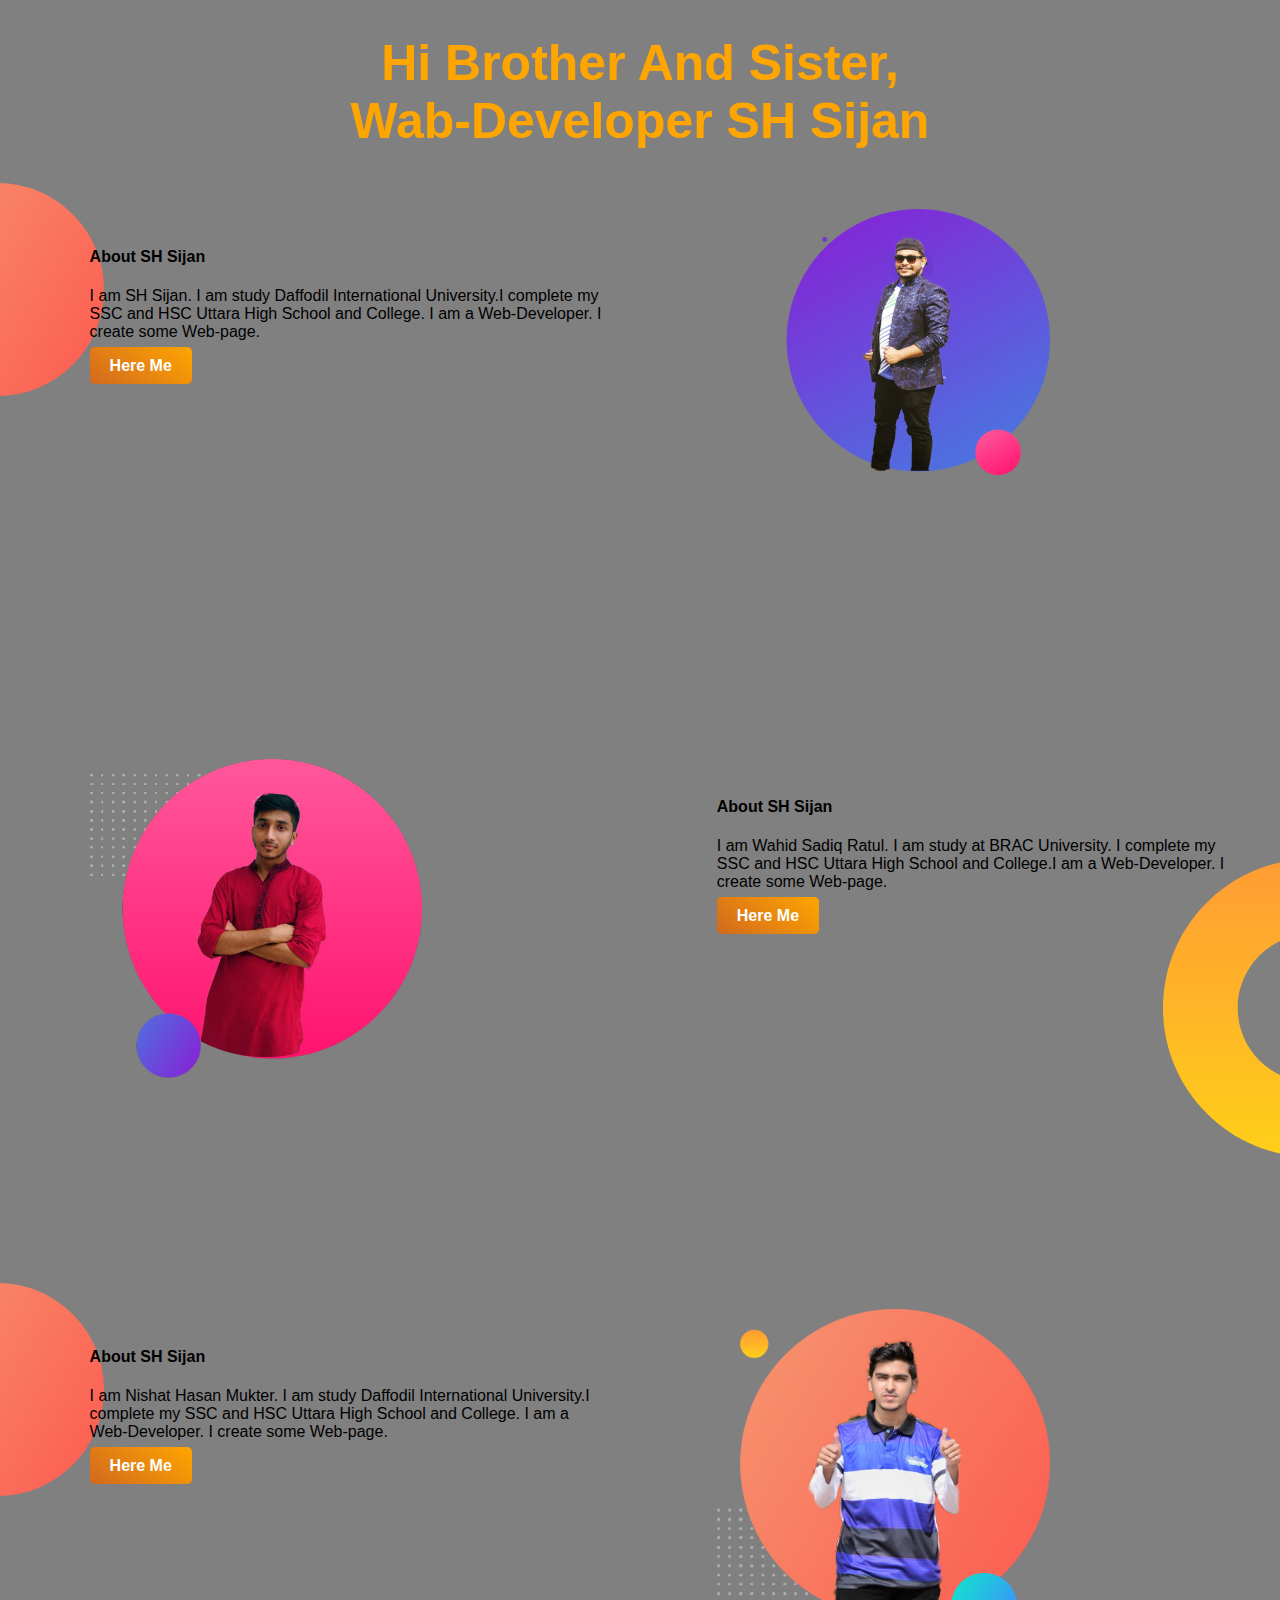
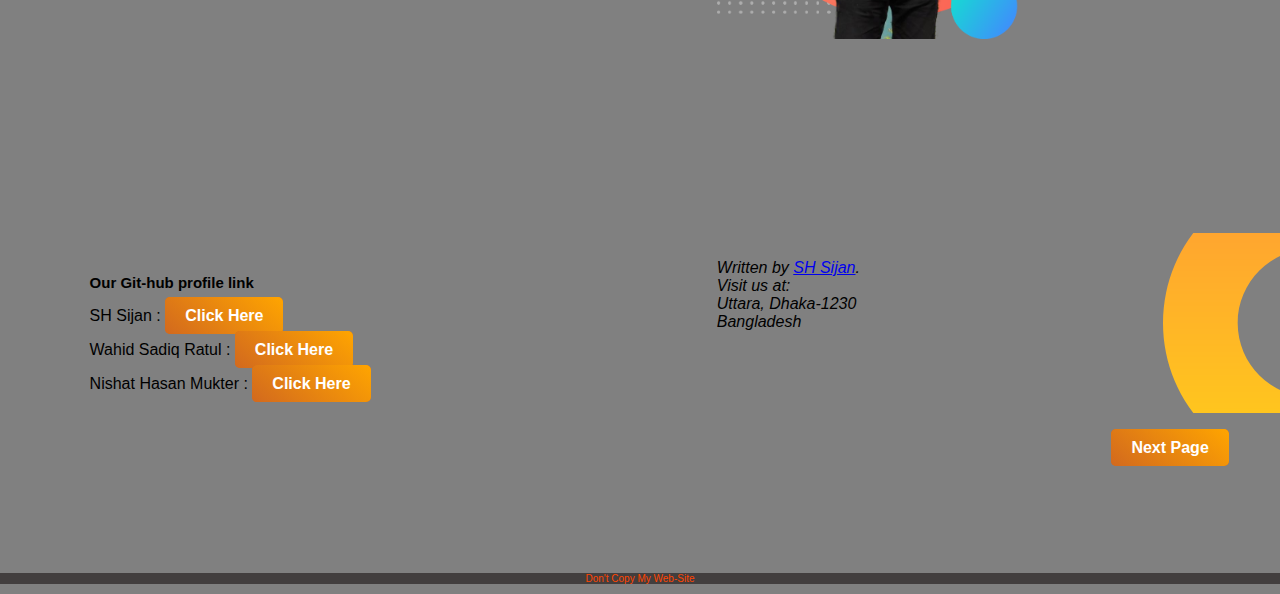
<file: index.html>
<!DOCTYPE html>
<html lang="en">
<head>
    <meta charset="UTF-8">
    <meta name="viewport" content="width=device-width, initial-scale=1.0">
    <title>Brother and Sister</title>
    <link rel="stylesheet" href="style.css">
</head>
<body>
    <h1 id="middle" class="st">Hi Brother And Sister,<br>Wab-Developer SH Sijan</h1>

    <!-- 1st section Sijan -->
    <section class="sijan">
        <div class="half">
            <br>
            <h4 class=""> <b>About SH Sijan</b> </h4>
            <p>I am SH Sijan. I am study Daffodil International University.I complete my SSC and HSC Uttara High School and College. I am a Web-Developer. I create some Web-page.</p>
            <a class="button" target="balnk"  href="https://www.facebook.com/block.sijan/">Here Me</a>
            
        </div>
        <div class="half">
            <img src="img/aunto.png" >
        </div>

    </section>

        <!-- 2nd sectio ratul -->
        <section class="ratul">
            
            <div class="half">
                <img src="img/ratul.png" >
            </div>

            <div class="half">
                <br>
                <h4> <b>About SH Sijan</b> </h4>
                <p>I am Wahid Sadiq Ratul. I am study at BRAC University. I complete my SSC and HSC Uttara High School and College.I am a Web-Developer. I create some Web-page.</p>
                <a class="button" target="balnk"  href="https://www.facebook.com/ratul.wahidsadiq/">Here Me</a>
                
            </div>
           
    
        </section>

                <!-- 3rd section mukter -->
                <section class="mukter">
            
                    <div class="half">
                        <br>
                        <h4> <b>About SH Sijan</b> </h4>
                        <p>I am Nishat Hasan Mukter. I am study Daffodil International University.I complete my SSC and HSC Uttara High School and College. I am a Web-Developer. I create some Web-page.</p>
                        <a class="button" target="balnk"  href="https://www.facebook.com/nishat2298/">Here Me</a>
                        
                    </div>

                    <div class="half">
                        <img src="img/mukter.png" >
                    </div>
        
                   
            
                </section>

     <!-- 4rd section last -->

     <section class="last">

        <div id="git-hub" class="half">
            <h3>Our Git-hub profile link</h3>
            <P> SH Sijan : <a class="button" target="blank" href="https://github.com/sijan-ui">Click Here</a></P>

            <P>Wahid Sadiq Ratul : <a class="button" target="blank" href="https://github.com/sijan-ui">Click Here</a></P>

            <P>Nishat Hasan Mukter : <a class="button" target="blank" href="https://github.com/sijan-ui">Click Here</a></P>


        </div>

        <div id="address" class="half">

            <address>
                Written by <a href="https://mail.google.com/mail/u/0/#inbox">SH Sijan</a>.<br>
                Visit us at:<br>
                Uttara, Dhaka-1230<br>
                Bangladesh
                </address>
        </div>
     </section>
     <section class="new">
         <div class="half">
            <a class="button" target="blank" href="practice.html">Next Page</a>
         </div>
       
            
     </section>
     
     <footer>
         <p>Don't Copy My Web-Site</p>
     </footer>
         
</body>
</html>
</file>
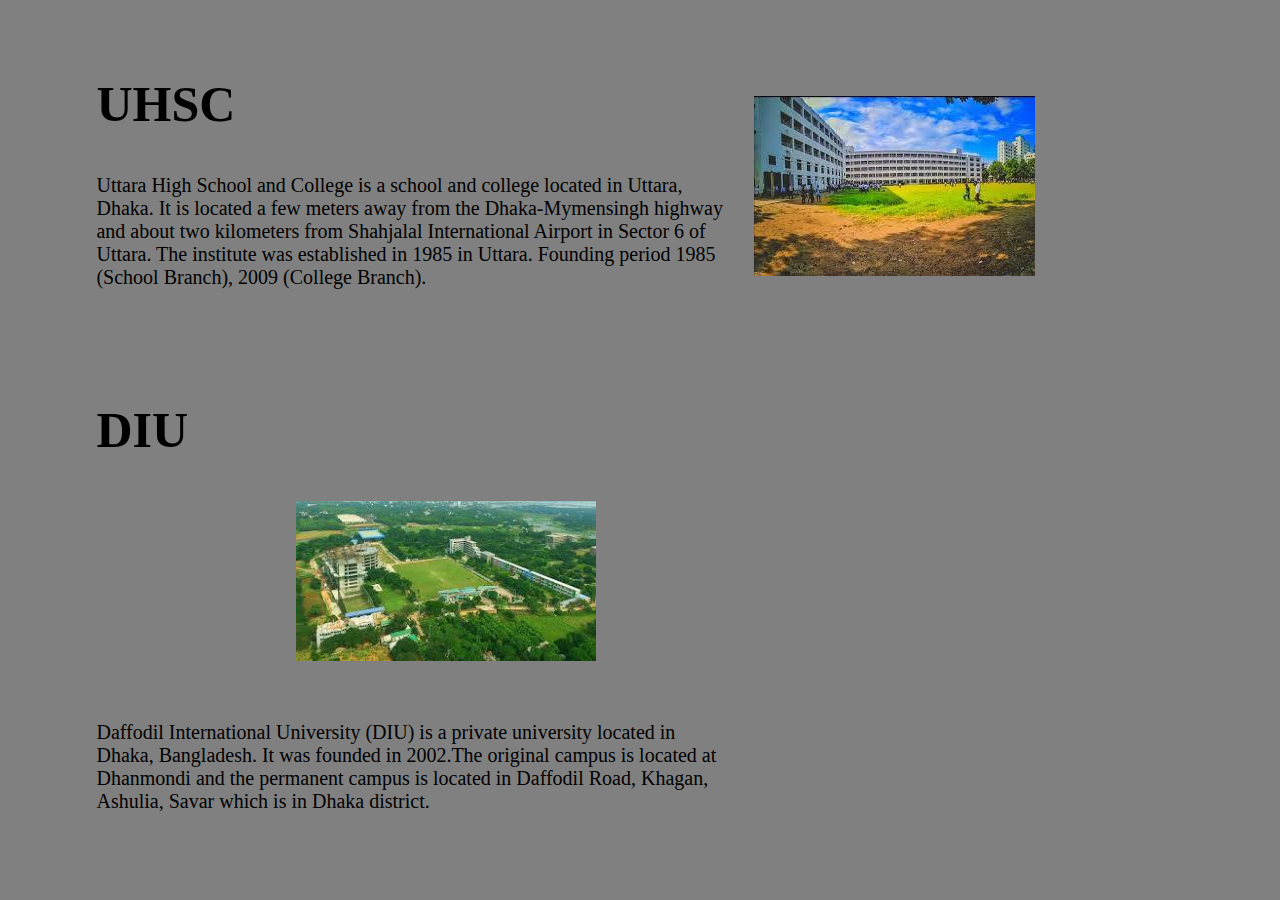
<file: practice.html>
<!DOCTYPE html>
<html lang="en">
<head>
    <meta charset="UTF-8">
    <meta name="viewport" content="width=device-width, initial-scale=1.0">
    <link rel="stylesheet" href="beautifull.css">
    <link rel="preconnect" href="https://fonts.gstatic.com">
    <link href="https://fonts.googleapis.com/css2?family=Roboto&display=swap" rel="stylesheet">
    <title>Ratul Website</title>
</head>
<body>
    <section>
    <div class="half-width">
    <h2>UHSC</h2>
    <p>
        Uttara High School and College is a school and college located in Uttara, Dhaka. It is located a few meters away from the Dhaka-Mymensingh highway and about two kilometers from Shahjalal International Airport in Sector 6 of Uttara. The institute was established in 1985 in Uttara. Founding period 1985 (School Branch), 2009 (College Branch).
    </p>
    </div>
    <div class="half">
        <div class="hover-img" >
            <img src="img/uhsc.jpg" alt="UHSC image" class="">
        </div>
        
    </div>
    </section>

    <section>
        <div class="half-width">
            <h2>DIU</h2>
            <div class="hover-st">
                <img src="img/diu.jpg" class="center">
            </div>
           
        </div>
        <div class="half-width">
        <p>
            Daffodil International University (DIU) is a private university located in Dhaka, Bangladesh. It was founded in 2002.The original campus is located at Dhanmondi and the permanent campus is located in Daffodil Road, Khagan, Ashulia, Savar which is in Dhaka district. 
        </p>
        </div>
    </section>

</body>
</html>
</file>
<file: style.css>
body{
    background-color: grey;
    font-family: 'Poppins', sans-serif;
    margin: 0;
}
h1{
    font-size: 50px;
}
h2{
    font-size: 30px;
}
h3{
    font-size: 15px;
}
#middle{
    text-align: center;
    color: orange;
}

.half{
    width: 40%;
    float: left;
    margin-left: 5%;
    padding: 2%;
}
.half img{
    width: 65%;
}
section{
    height: 30%;
    width: 100%;
}

.sijan{
    background-image: url("img/exp-bg.png");
    
    background-repeat: no-repeat;
    height: 400px;
}

section{
    padding-bottom: 150px;
}
.button{
    text-decoration: none;
    background-color: chocolate;
    padding: 10px 20px;
    border-radius: 5px;
    color: white;
    font-weight: 700;
    background-image: linear-gradient(40deg, chocolate, orange);
}
.ratul{
    background-image: url("img/dream-bg.png");
    
    background-repeat: no-repeat;
    background-position: right;
    height: 400px;
}

.mukter{
    background-image: url("img/exp-bg.png");
    background-repeat: no-repeat;
    height: 400px;
}
.address {
    display: block;
    font-style: italic;
  }


  .new{
    text-align: right;
    
  }
  footer{
      background-color: rgb(66, 62, 62);
      text-align: center;
      color: orangered;
      font-size: 10px;
  }
.last{
    background-image: url("img/dream-bg.png");
    background-repeat: no-repeat;
    height: 30px;
    background-position: right;
}


/* Exta style */
p:hover{
    background-color: yellow;
  }
  a:hover {
    color: red;
  }

  h1.st:hover, h1.st:active {font-size: 150%;}
</file>
<file: beautifull.css>
body{
    background-color: gray;
}

.background{
    margin: 0;
    font-family: 'Roboto', sans-serif;
}
h2{
    font-size: 50px;
}
p{
    width: auto;
    font-size: 20px;
}
.half-width{
    width: 50%;
    float: left;
    margin-left: 5%;
    padding: 2%;
}
.half-width img{
    width: 75%;
}
.center {
    display: block;
    margin-left: 50%;
    margin-right: auto;
    width: 50%;
  }

  /* new style hover  */

  .hover-img img{
      transition: 2s;

}

 .hover-img{
        height: 150px;
        width: 300px;
        float: left;
 }

 .hover-img:hover img{

    transform: scale(1.5);

}
.half{
    width: 150%;
    margin-left: 10px;
    padding: 7%;
    
}
/* diu img */

.hover-st{
    height: 150px;
    width: 400px;
    float: left;
}

.hover-st img{
    transition: 3s;

}
.hover-st:hover img{

    transform: scale(1.7);

}
</file>
